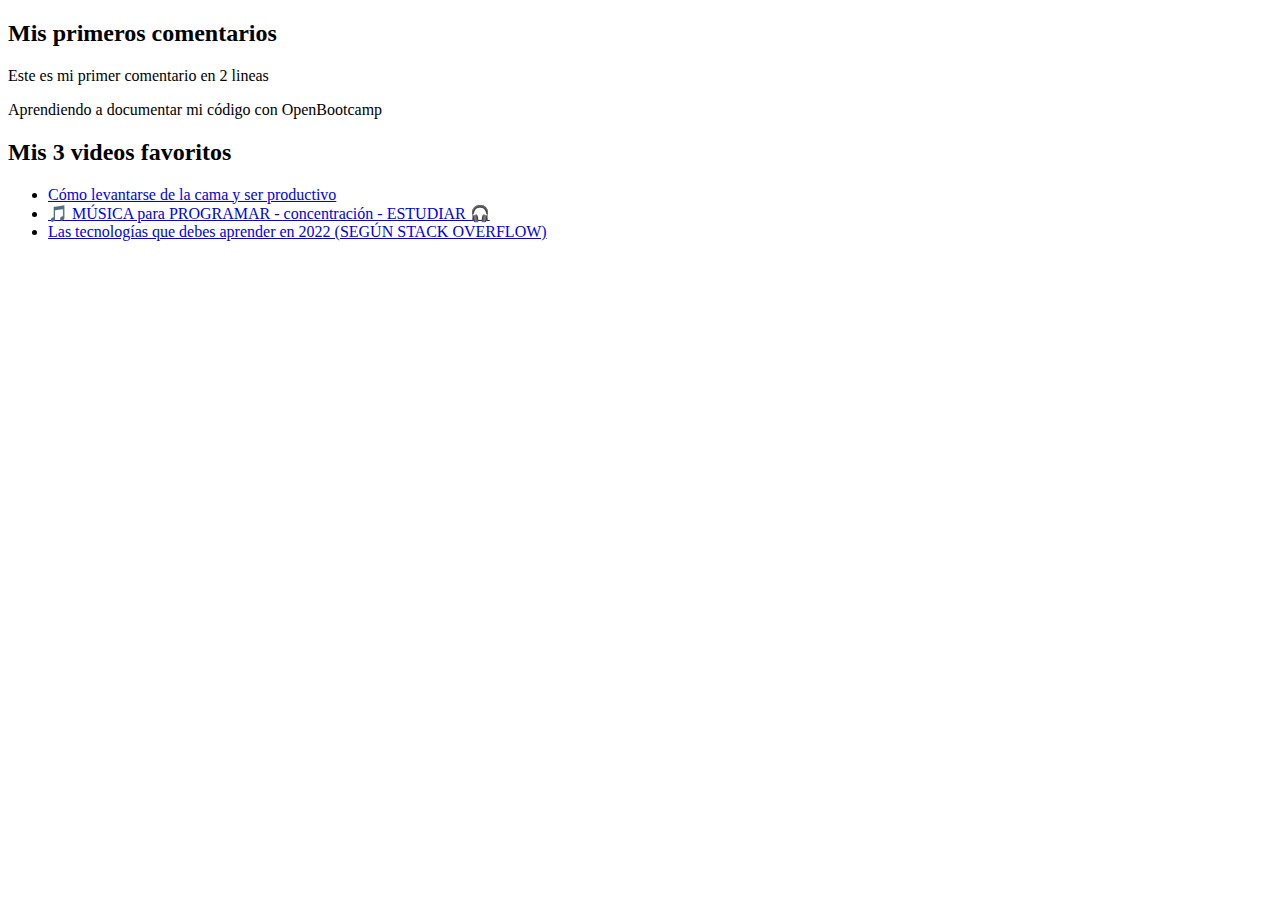
<file: Tema1/Tema1__Ejercicio1/index.html>
<!DOCTYPE html>
<html lang="en">
<head>
    <meta charset="UTF-8">
    <meta http-equiv="X-UA-Compatible" content="IE=edge">
    <meta name="viewport" content="width=device-width, initial-scale=1.0">
    <title>Ejercicio de Introducción a HTML en OpenBootcamp</title>
</head>
<body>
    <div>
        <h2>Mis primeros comentarios</h2>
        <p>Este es mi primer comentario en 2 lineas</p>
        <p>Aprendiendo a documentar mi código con OpenBootcamp</p>
    </div>
    <div>
        <h2>Mis 3 videos favoritos</h2>
        <ul>
            <li><a href="https://www.youtube.com/watch?v=TQDWKA8qjMA" target="_blank">Cómo levantarse de la cama y ser productivo</a></li>
            <li><a href="https://www.youtube.com/watch?v=ZLhXF_uMVYs" target="_blank">🎵 MÚSICA para PROGRAMAR - concentración - ESTUDIAR 🎧</a></li>
            <li><a href="https://www.youtube.com/watch?v=yoSBloFOfFo" target="_blank">Las tecnologías que debes aprender en 2022 (SEGÚN STACK OVERFLOW)</a></li>
        </ul>
    </div>
</body>
</html>
</file>
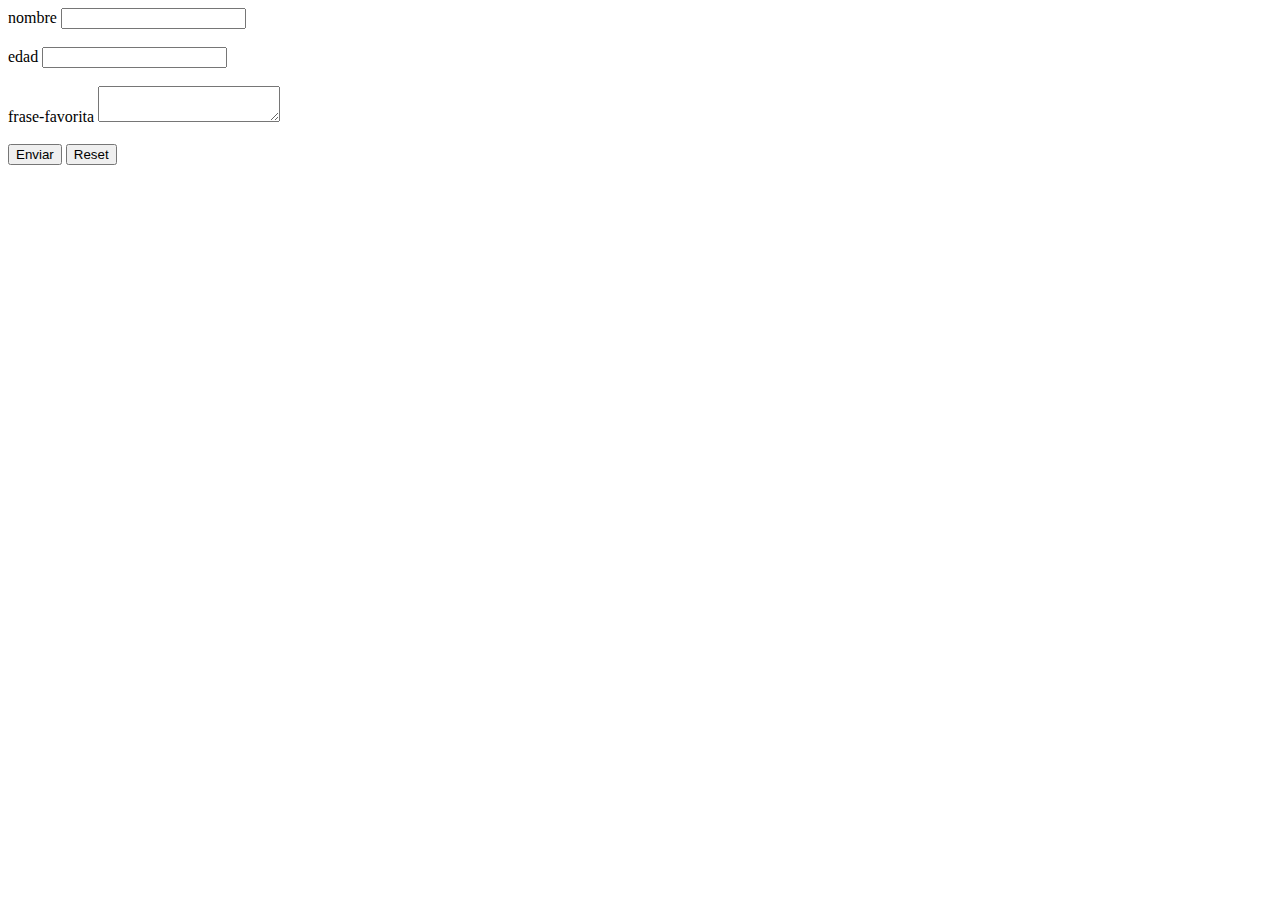
<file: Tema2/Tema2__Ejercicio1/Ejercicio1.html>
<!DOCTYPE html>
<html lang="en">
<head>
    <meta charset="UTF-8">
    <meta http-equiv="X-UA-Compatible" content="IE=edge">
    <meta name="viewport" content="width=device-width, initial-scale=1.0">
    <title>Ejercicio 02 - Formularios en HTML</title>
</head>
<body>
    <form action="/" method="get">
        <div>
            <label for="username">nombre</label>
            <input type="text" name="username" id="username">
        </div>
        <br>
        <div>
            <label for="edad">edad</label>
            <input type="number" name="edad" id="edad">
        </div>
        <br>
        <div>
            <label for="frase">frase-favorita</label>
            <textarea name="frase" id="frase"></textarea>
        </div>
        <br>
        <button type="submit">Enviar</button>
        <button type="reset">Reset</button>
    </form> 
</body>
</html>
</file>
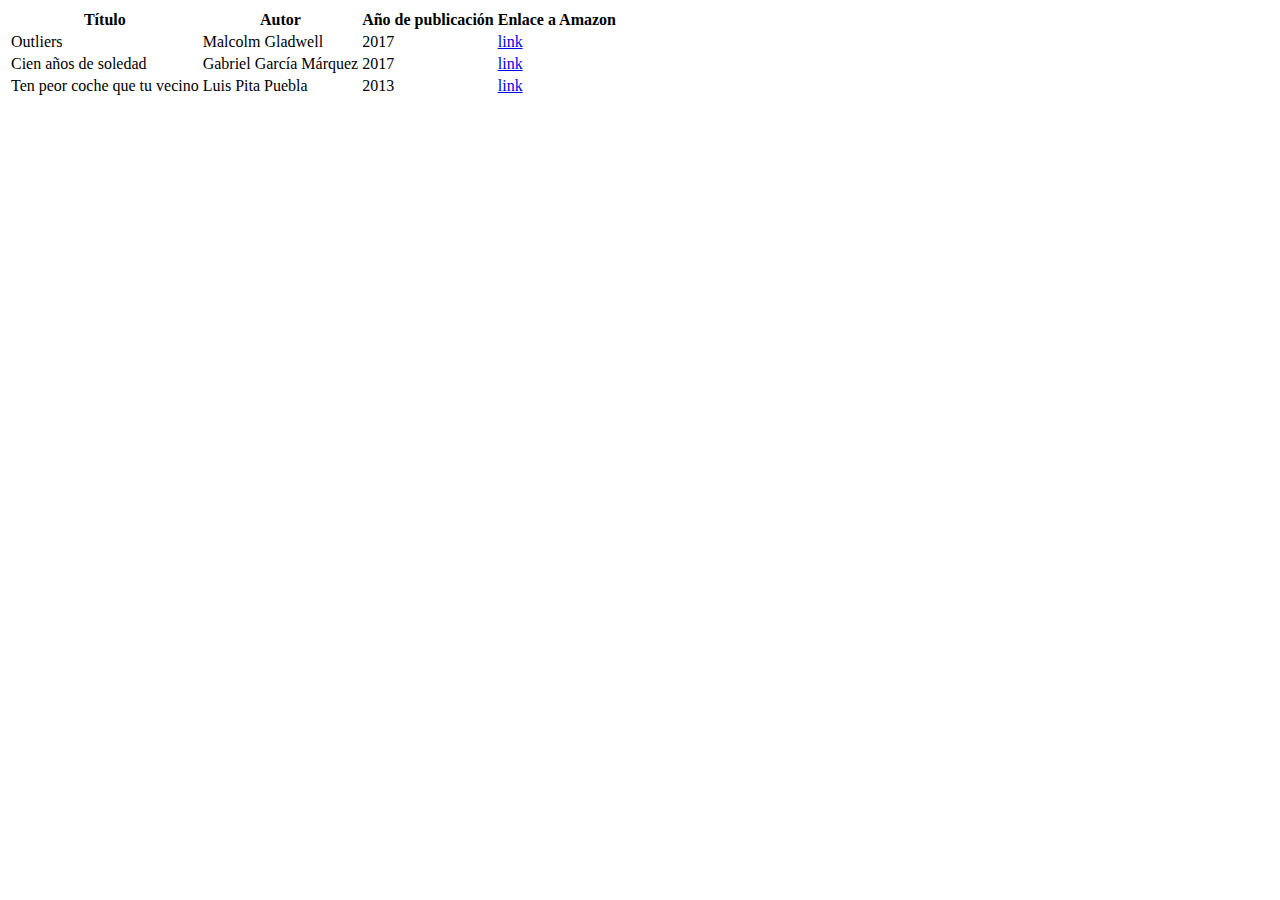
<file: Tema2/Tema2__Ejercicio2/Ejercicio2.html>
<!DOCTYPE html>
<html lang="en">
<head>
    <meta charset="UTF-8">
    <meta http-equiv="X-UA-Compatible" content="IE=edge">
    <meta name="viewport" content="width=device-width, initial-scale=1.0">
    <title>Ejercicio 02/2 - Tablas en HTML</title>
</head>
<body>
    <table>
        <tr>
            <th>Título</th>
            <th>Autor</th>
            <th>Año de publicación</th>
            <th>Enlace a Amazon</th>
        </tr>
        <tr>
            <td>Outliers</td>
            <td>Malcolm Gladwell</td>
            <td>2017</td>
            <td><a href="https://www.amazon.com/-/es/Malcolm-Gladwell/dp/1945540338/ref=sr_1_2?crid=1FXIRO38IJZN4&keywords=outliers+by+malcolm+gladwell&qid=1658162074&s=books&sprefix=outliers+%2Cstripbooks-intl-ship%2C172&sr=1-2">link</a></td>
        </tr>
        <tr>
            <td>Cien años de soledad</td>
            <td>Gabriel García Márquez</td>
            <td>2017</td>
            <td><a href="https://www.amazon.com/-/es/Gabriel-Garc%C3%ADa-M%C3%A1rquez/dp/0525562443/ref=sr_1_2?crid=2U2QHOBVRWWR6&keywords=cien+a%C3%B1os+de+soledad+gabriel+garcia+marquez&qid=1658162603&s=books&sprefix=cien+a%2Cstripbooks-intl-ship%2C180&sr=1-2">link</a></td>
        </tr>
        <tr>
            <td>Ten peor coche que tu vecino</td>
            <td>Luis Pita Puebla</td>
            <td>2013</td>
            <td><a href="https://www.amazon.com/-/es/Luis-Pita-Puebla-ebook/dp/B08DG6YWMV/ref=sr_1_1?crid=NTWJFSTHOFHJ&keywords=ten+peor+coche+que+tu+vecino&qid=1658162748&sprefix=ten+peor+co%2Caps%2C169&sr=8-1">link</a></td>
        </tr>
    </table>
</body>
</html>
</file>
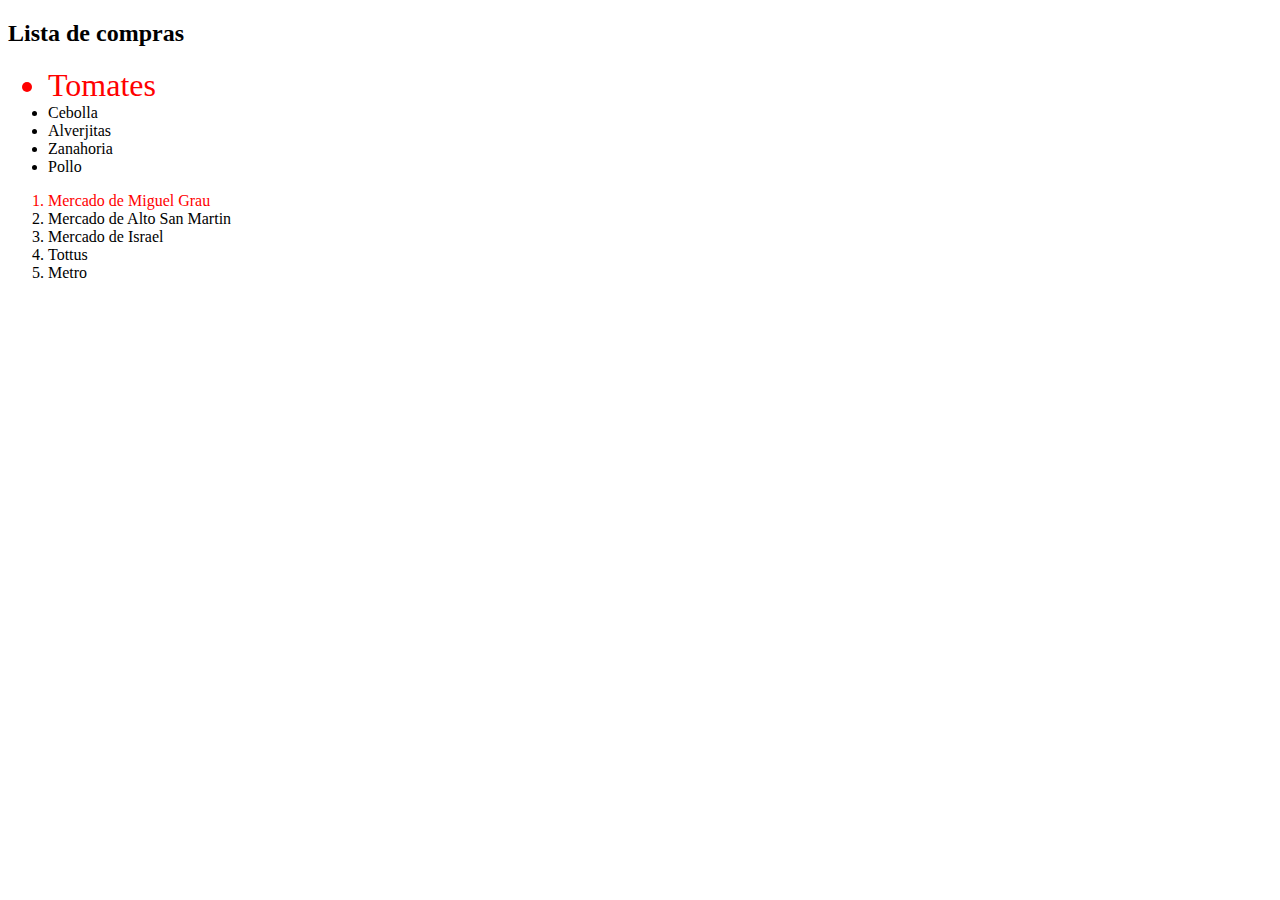
<file: Tema4/Tema4__Ejercicio1/Ejercicio1.html>
<!DOCTYPE html>
<html lang="en">
<head>
    <meta charset="UTF-8">
    <meta http-equiv="X-UA-Compatible" content="IE=edge">
    <meta name="viewport" content="width=device-width, initial-scale=1.0">
    <title>Ganando precisión con los selectores en CSS</title>
    <link rel="stylesheet" href="Style.css">
</head>
<body>
    <div>
        <h2 id="titulo" class="encabezado">Lista de compras</h2>
        <ul>
            <li id="elemento-1">Tomates</li>
            <li id="elemento-2">Cebolla</li>
            <li id="elemento-3">Alverjitas</li>
            <li id="elemento-4">Zanahoria</li>
            <li id="elemento-5">Pollo</li>
        </ul>
        <ol>
            <li id="elemento-1">Mercado de Miguel Grau</li>
            <li id="elemento-2">Mercado de Alto San Martin</li>
            <li id="elemento-3">Mercado de Israel</li>
            <li id="elemento-4">Tottus</li>
            <li id="elemento-5">Metro</li>
        </ol>
    </div>
</body>
</html>
</file>
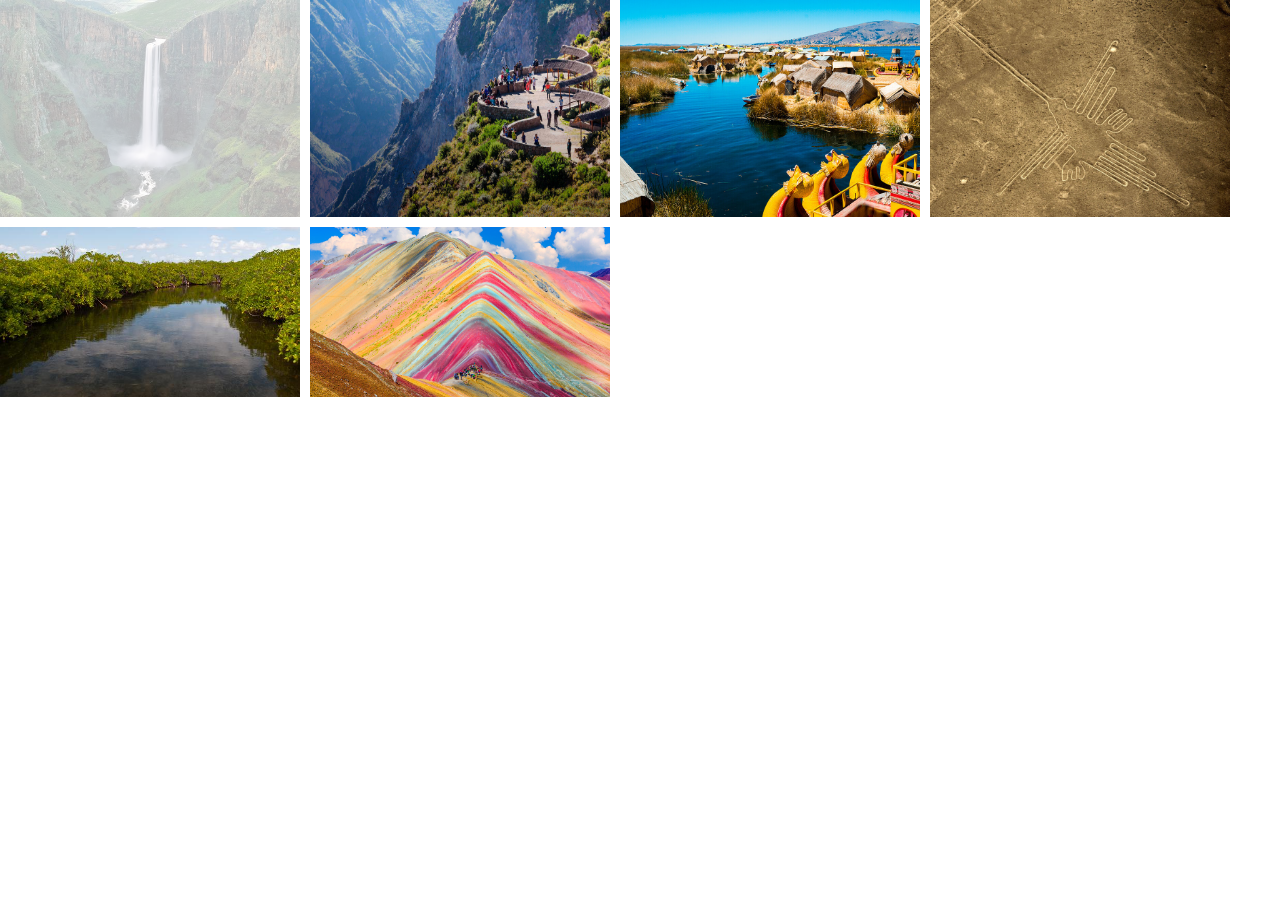
<file: Tema5/Tema5__Ejercicio1/ejercicio1.html>
<!DOCTYPE html>
<html lang="en">
  <head>
    <meta charset="UTF-8" />
    <meta http-equiv="X-UA-Compatible" content="IE=edge" />
    <meta name="viewport" content="width=device-width, initial-scale=1.0" />
    <title>Disposición de elementos en CSS</title>
    <link rel="stylesheet" href="Style.css" />
  </head>
  <body>
    <div class="galeria">
      <img class="imagen-galeria" src="img/catarata gocta.jpg" alt="imagen1" />
      <img class="imagen-galeria" src="img/cañon colca.jpg" alt="imagen2" />
      <img class="imagen-galeria" src="img/Islas flotantes.jpg" alt="imagen3" />
      <img class="imagen-galeria" src="img/lineas nazca.jpg" alt="imagen4" />
      <img class="imagen-galeria" src="img/manglares tumbes.jpg" alt="imagen5"
      />
      <img class="imagen-galeria" src="img/montaña colores.jpg" alt="imagen6" />
    </div>
  </body>
</html>
</file>
<file: Tema4/Tema4__Ejercicio1/Style.css>
#elemento-1 {
    color: red;
}
ul li#elemento-1 {
    font-size: 2rem;
}
</file>
<file: Tema5/Tema5__Ejercicio1/Style.css>
* {
    padding: 0;
    margin: 0;
}

.galeria {
    display: flex;
    flex-wrap: wrap;
    gap: 10px;
}

.imagen-galeria {
    width: 300px;
}

.imagen-galeria:hover {
    opacity: 0.3;
    cursor: pointer;
}
</file>
